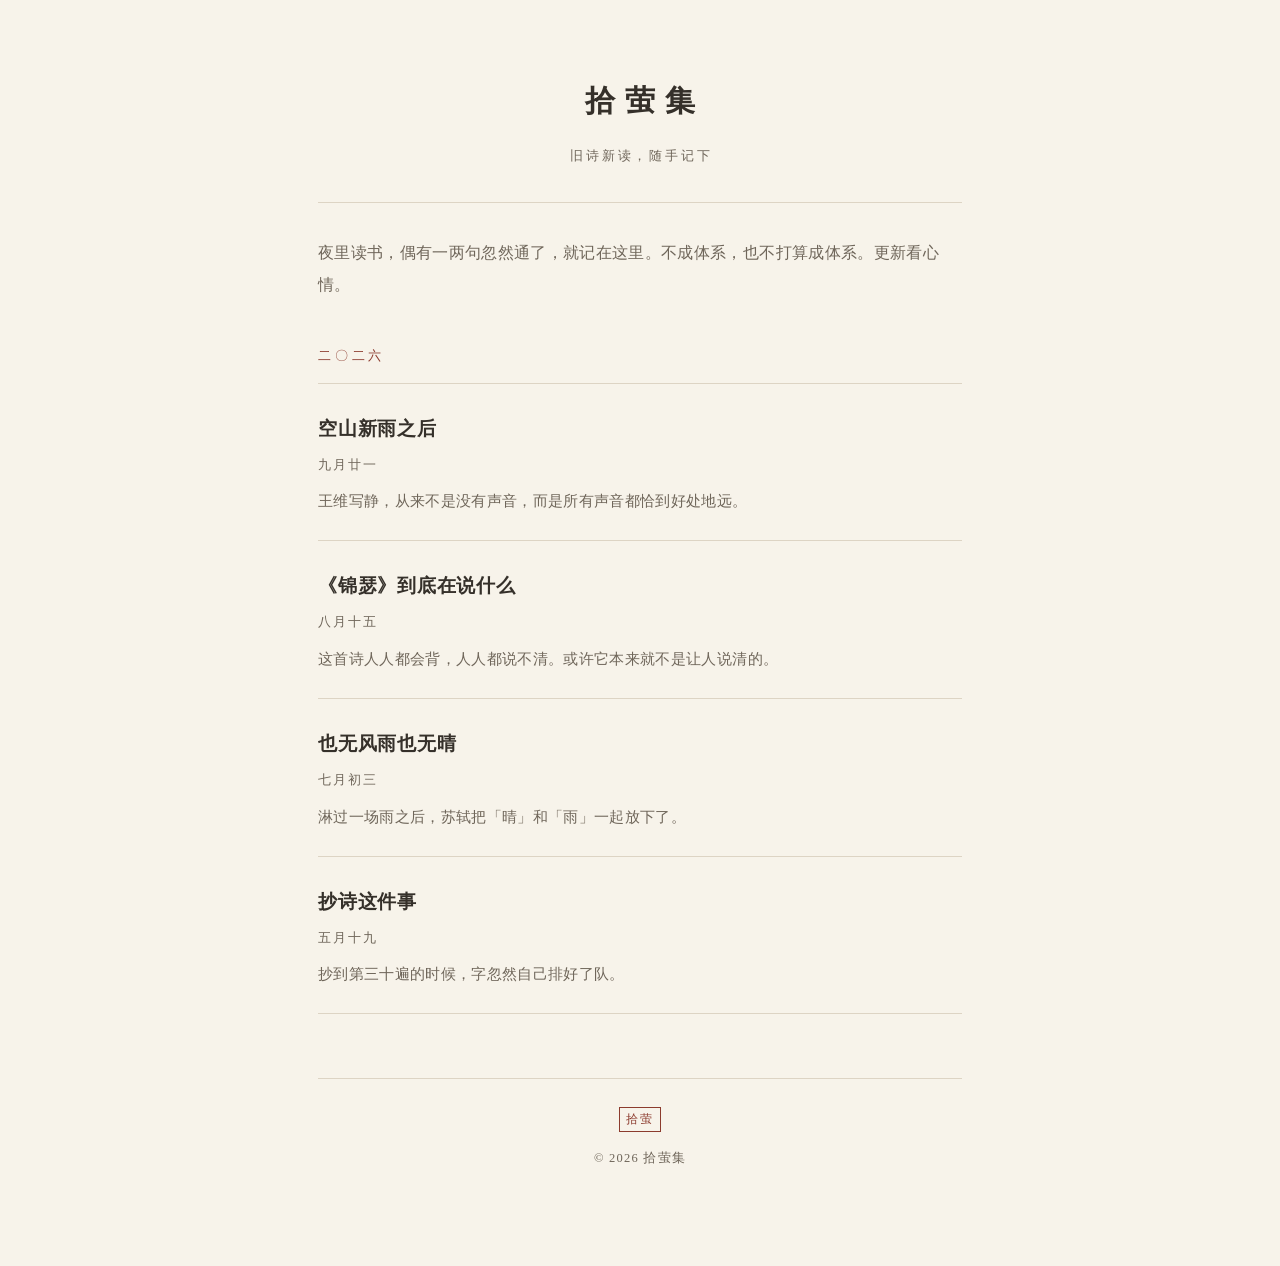
<file: themes/poetry/index.html>
<!DOCTYPE html>
<html lang="zh-CN">
<head>
<meta charset="utf-8">
<meta name="viewport" content="width=device-width, initial-scale=1">
<title>拾萤集 · 旧诗新读</title>
<meta name="description" content="读诗、抄诗，随手记下的一点想法。">
<link rel="stylesheet" href="style.css">
</head>
<body>
<div class="wrap">

  <header class="masthead">
    <h1>拾萤集</h1>
    <p class="sub">旧诗新读，随手记下</p>
  </header>

  <p class="intro">夜里读书，偶有一两句忽然通了，就记在这里。不成体系，也不打算成体系。更新看心情。</p>

  <nav class="year">二〇二六</nav>

  <article class="entry">
    <h2><a href="posts/shanju.html">空山新雨之后</a></h2>
    <p class="date">九月廿一</p>
    <p class="digest">王维写静，从来不是没有声音，而是所有声音都恰到好处地远。</p>
  </article>

  <article class="entry">
    <h2><a href="posts/jinse.html">《锦瑟》到底在说什么</a></h2>
    <p class="date">八月十五</p>
    <p class="digest">这首诗人人都会背，人人都说不清。或许它本来就不是让人说清的。</p>
  </article>

  <article class="entry">
    <h2><a href="posts/dingfengbo.html">也无风雨也无晴</a></h2>
    <p class="date">七月初三</p>
    <p class="digest">淋过一场雨之后，苏轼把「晴」和「雨」一起放下了。</p>
  </article>

  <article class="entry">
    <h2><a href="posts/chaoshi.html">抄诗这件事</a></h2>
    <p class="date">五月十九</p>
    <p class="digest">抄到第三十遍的时候，字忽然自己排好了队。</p>
  </article>

  <footer>
    <span class="seal">拾萤</span>
    <p>© 2026 拾萤集</p>
  </footer>

</div>
</body>
</html>
</file>
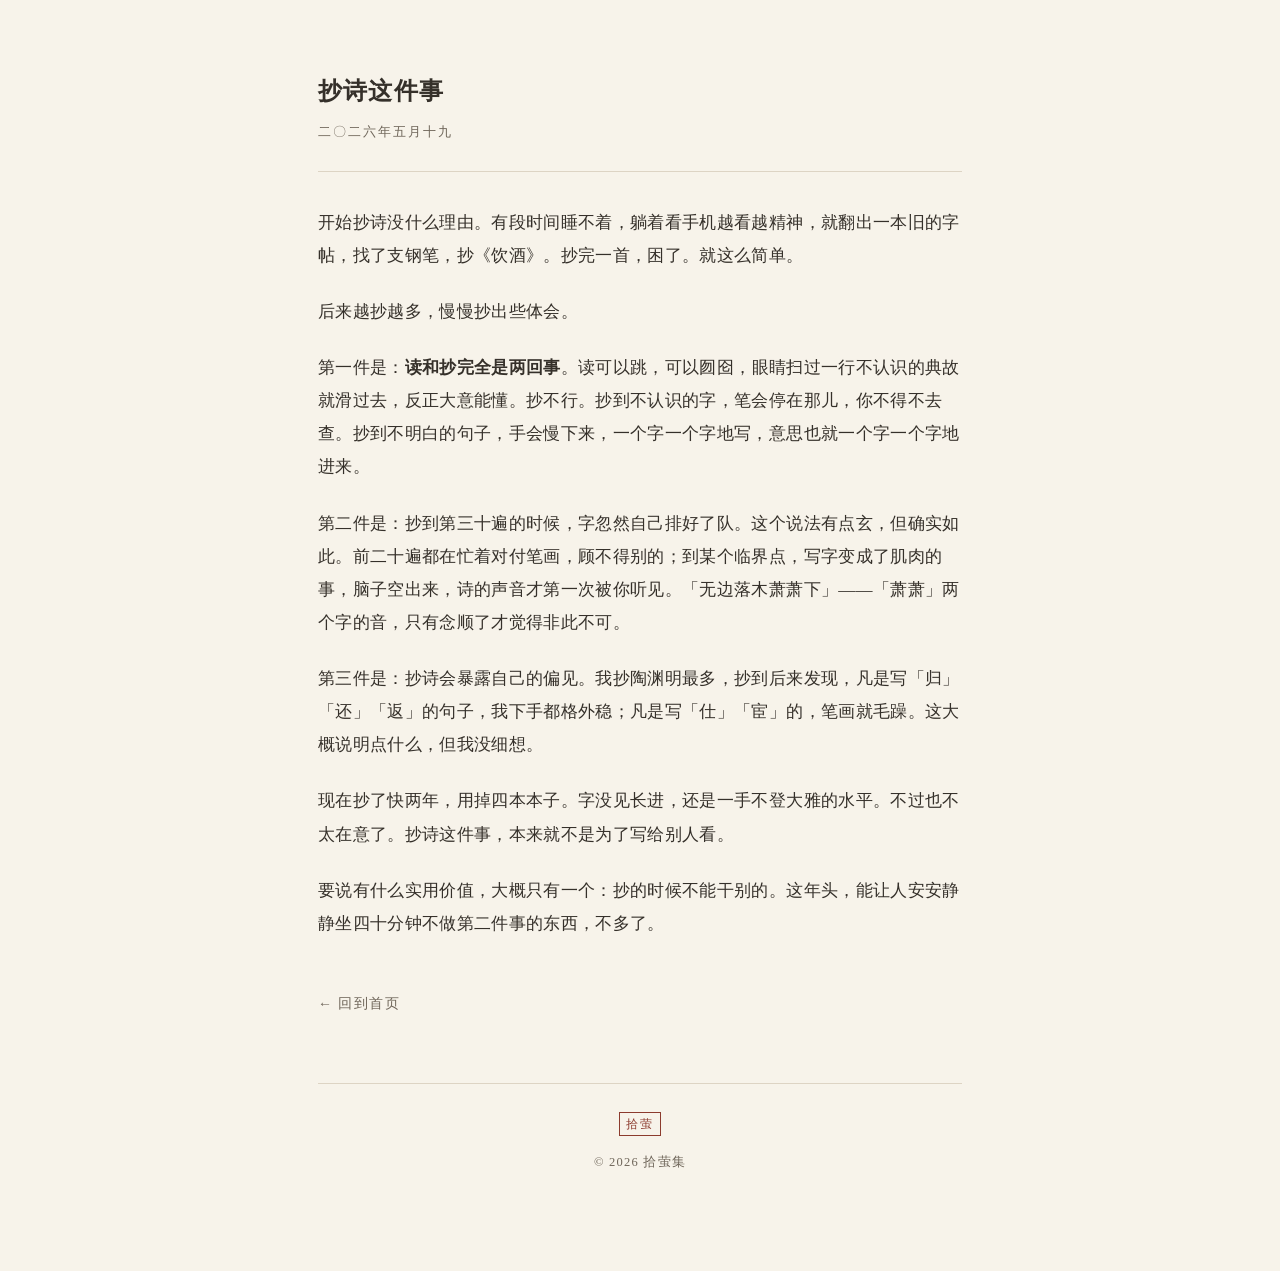
<file: themes/poetry/posts/chaoshi.html>
<!DOCTYPE html>
<html lang="zh-CN">
<head>
<meta charset="utf-8">
<meta name="viewport" content="width=device-width, initial-scale=1">
<title>抄诗这件事 · 拾萤集</title>
<link rel="stylesheet" href="../style.css">
</head>
<body>
<div class="wrap">

  <header class="post-head">
    <h1>抄诗这件事</h1>
    <p class="date">二〇二六年五月十九</p>
  </header>

  <div class="post">

    <p>开始抄诗没什么理由。有段时间睡不着，躺着看手机越看越精神，就翻出一本旧的字帖，找了支钢笔，抄《饮酒》。抄完一首，困了。就这么简单。</p>

    <p>后来越抄越多，慢慢抄出些体会。</p>

    <p>第一件是：<b>读和抄完全是两回事</b>。读可以跳，可以囫囵，眼睛扫过一行不认识的典故就滑过去，反正大意能懂。抄不行。抄到不认识的字，笔会停在那儿，你不得不去查。抄到不明白的句子，手会慢下来，一个字一个字地写，意思也就一个字一个字地进来。</p>

    <p>第二件是：抄到第三十遍的时候，字忽然自己排好了队。这个说法有点玄，但确实如此。前二十遍都在忙着对付笔画，顾不得别的；到某个临界点，写字变成了肌肉的事，脑子空出来，诗的声音才第一次被你听见。「无边落木萧萧下」——「萧萧」两个字的音，只有念顺了才觉得非此不可。</p>

    <p>第三件是：抄诗会暴露自己的偏见。我抄陶渊明最多，抄到后来发现，凡是写「归」「还」「返」的句子，我下手都格外稳；凡是写「仕」「宦」的，笔画就毛躁。这大概说明点什么，但我没细想。</p>

    <p>现在抄了快两年，用掉四本本子。字没见长进，还是一手不登大雅的水平。不过也不太在意了。抄诗这件事，本来就不是为了写给别人看。</p>

    <p>要说有什么实用价值，大概只有一个：抄的时候不能干别的。这年头，能让人安安静静坐四十分钟不做第二件事的东西，不多了。</p>

    <p class="back"><a class="back" href="../index.html">← 回到首页</a></p>

  </div>

  <footer>
    <span class="seal">拾萤</span>
    <p>© 2026 拾萤集</p>
  </footer>

</div>
</body>
</html>
</file>
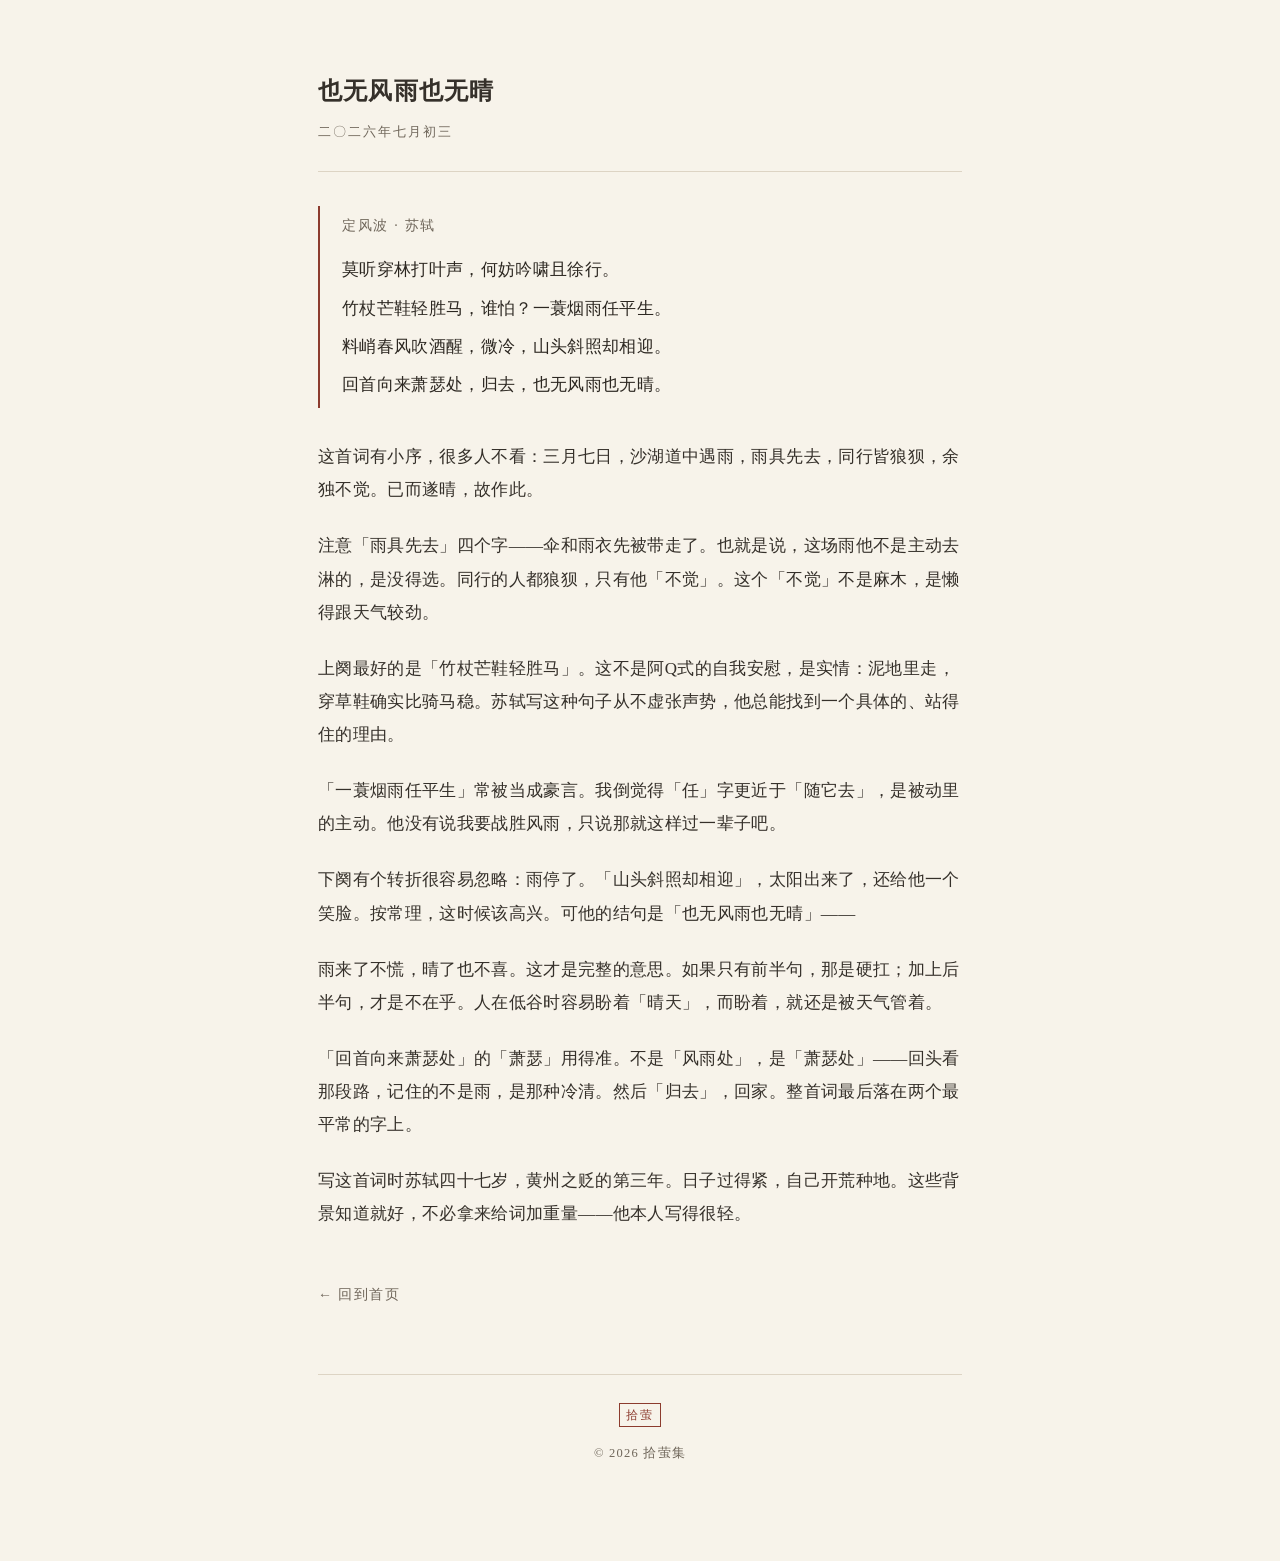
<file: themes/poetry/posts/dingfengbo.html>
<!DOCTYPE html>
<html lang="zh-CN">
<head>
<meta charset="utf-8">
<meta name="viewport" content="width=device-width, initial-scale=1">
<title>也无风雨也无晴 · 拾萤集</title>
<link rel="stylesheet" href="../style.css">
</head>
<body>
<div class="wrap">

  <header class="post-head">
    <h1>也无风雨也无晴</h1>
    <p class="date">二〇二六年七月初三</p>
  </header>

  <div class="post">

    <div class="poem">
      <span class="title">定风波 · 苏轼</span>
      <span>莫听穿林打叶声，何妨吟啸且徐行。</span>
      <span>竹杖芒鞋轻胜马，谁怕？一蓑烟雨任平生。</span>
      <span>料峭春风吹酒醒，微冷，山头斜照却相迎。</span>
      <span>回首向来萧瑟处，归去，也无风雨也无晴。</span>
    </div>

    <p>这首词有小序，很多人不看：三月七日，沙湖道中遇雨，雨具先去，同行皆狼狈，余独不觉。已而遂晴，故作此。</p>

    <p>注意「雨具先去」四个字——伞和雨衣先被带走了。也就是说，这场雨他不是主动去淋的，是没得选。同行的人都狼狈，只有他「不觉」。这个「不觉」不是麻木，是懒得跟天气较劲。</p>

    <p>上阕最好的是「竹杖芒鞋轻胜马」。这不是阿Q式的自我安慰，是实情：泥地里走，穿草鞋确实比骑马稳。苏轼写这种句子从不虚张声势，他总能找到一个具体的、站得住的理由。</p>

    <p>「一蓑烟雨任平生」常被当成豪言。我倒觉得「任」字更近于「随它去」，是被动里的主动。他没有说我要战胜风雨，只说那就这样过一辈子吧。</p>

    <p>下阕有个转折很容易忽略：雨停了。「山头斜照却相迎」，太阳出来了，还给他一个笑脸。按常理，这时候该高兴。可他的结句是「也无风雨也无晴」——</p>

    <p>雨来了不慌，晴了也不喜。这才是完整的意思。如果只有前半句，那是硬扛；加上后半句，才是不在乎。人在低谷时容易盼着「晴天」，而盼着，就还是被天气管着。</p>

    <p>「回首向来萧瑟处」的「萧瑟」用得准。不是「风雨处」，是「萧瑟处」——回头看那段路，记住的不是雨，是那种冷清。然后「归去」，回家。整首词最后落在两个最平常的字上。</p>

    <p>写这首词时苏轼四十七岁，黄州之贬的第三年。日子过得紧，自己开荒种地。这些背景知道就好，不必拿来给词加重量——他本人写得很轻。</p>

    <p class="back"><a class="back" href="../index.html">← 回到首页</a></p>

  </div>

  <footer>
    <span class="seal">拾萤</span>
    <p>© 2026 拾萤集</p>
  </footer>

</div>
</body>
</html>
</file>
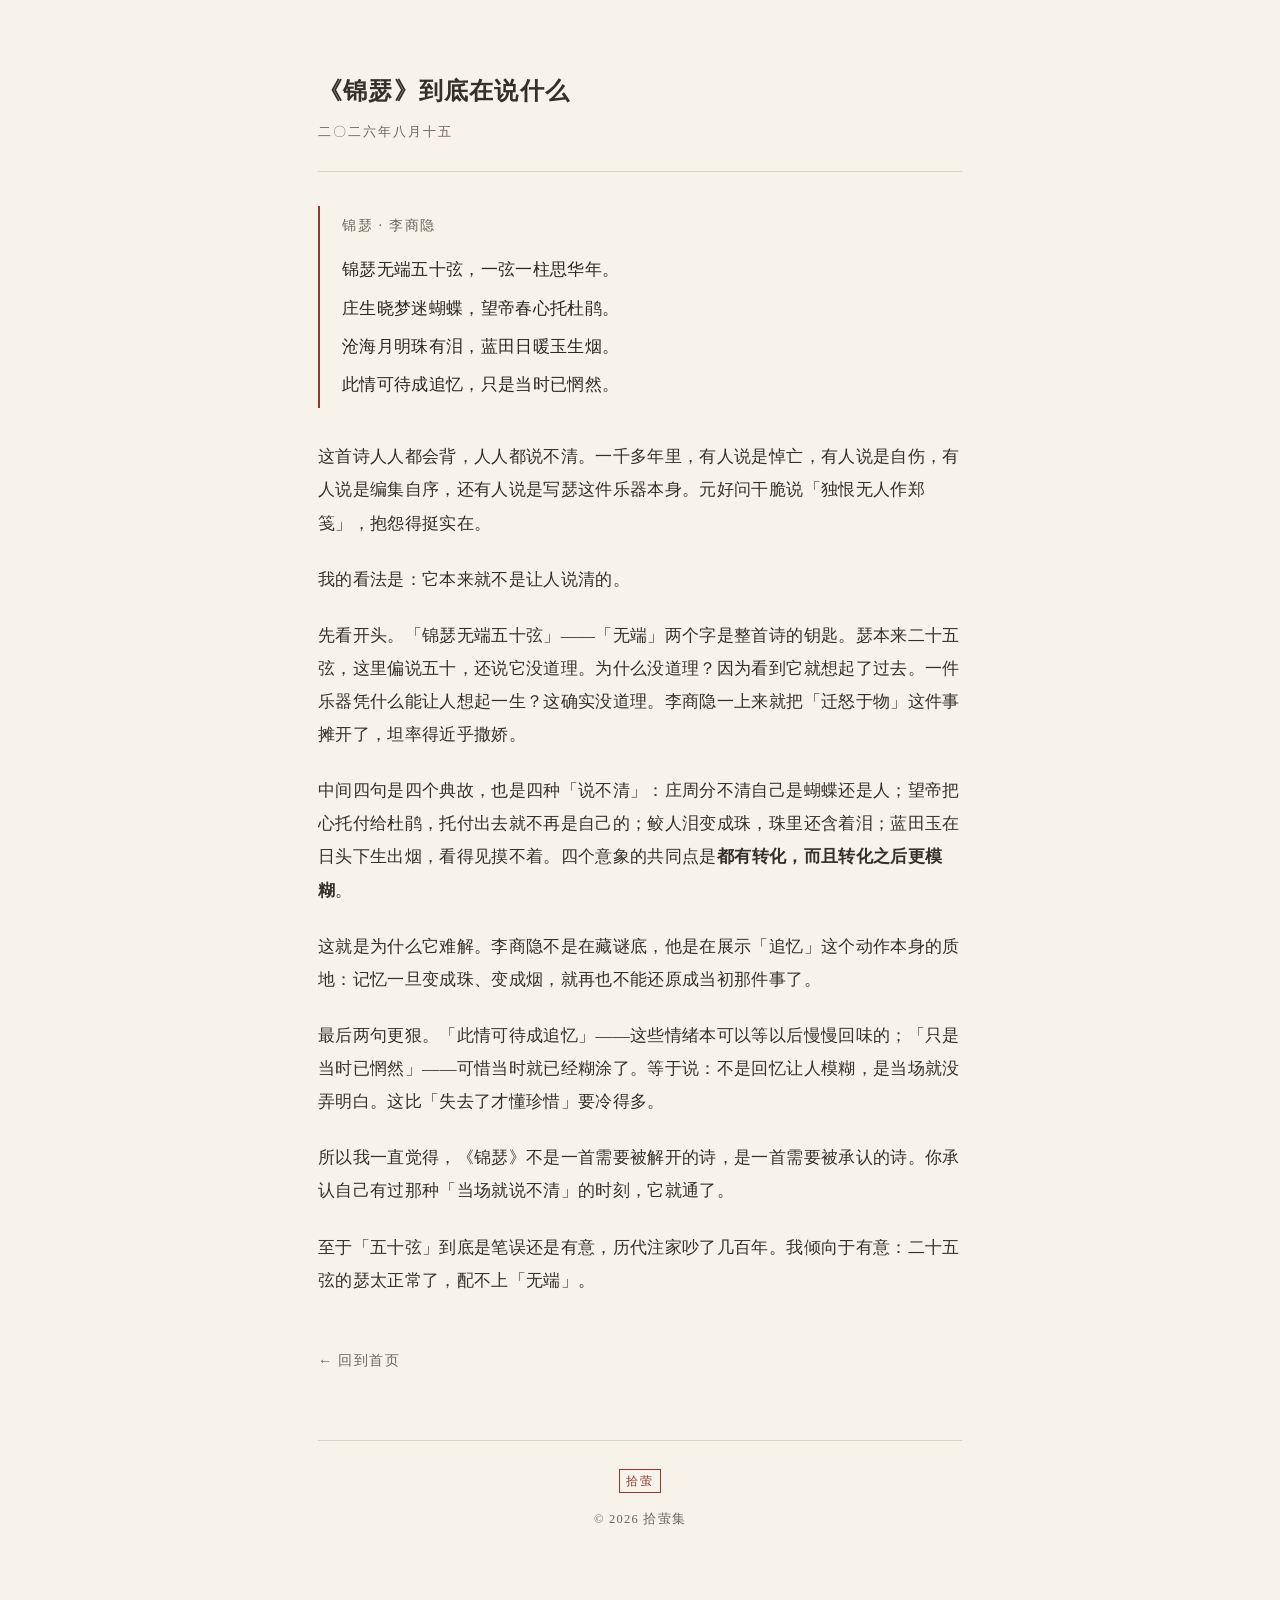
<file: themes/poetry/posts/jinse.html>
<!DOCTYPE html>
<html lang="zh-CN">
<head>
<meta charset="utf-8">
<meta name="viewport" content="width=device-width, initial-scale=1">
<title>《锦瑟》到底在说什么 · 拾萤集</title>
<link rel="stylesheet" href="../style.css">
</head>
<body>
<div class="wrap">

  <header class="post-head">
    <h1>《锦瑟》到底在说什么</h1>
    <p class="date">二〇二六年八月十五</p>
  </header>

  <div class="post">

    <div class="poem">
      <span class="title">锦瑟 · 李商隐</span>
      <span>锦瑟无端五十弦，一弦一柱思华年。</span>
      <span>庄生晓梦迷蝴蝶，望帝春心托杜鹃。</span>
      <span>沧海月明珠有泪，蓝田日暖玉生烟。</span>
      <span>此情可待成追忆，只是当时已惘然。</span>
    </div>

    <p>这首诗人人都会背，人人都说不清。一千多年里，有人说是悼亡，有人说是自伤，有人说是编集自序，还有人说是写瑟这件乐器本身。元好问干脆说「独恨无人作郑笺」，抱怨得挺实在。</p>

    <p>我的看法是：它本来就不是让人说清的。</p>

    <p>先看开头。「锦瑟无端五十弦」——「无端」两个字是整首诗的钥匙。瑟本来二十五弦，这里偏说五十，还说它没道理。为什么没道理？因为看到它就想起了过去。一件乐器凭什么能让人想起一生？这确实没道理。李商隐一上来就把「迁怒于物」这件事摊开了，坦率得近乎撒娇。</p>

    <p>中间四句是四个典故，也是四种「说不清」：庄周分不清自己是蝴蝶还是人；望帝把心托付给杜鹃，托付出去就不再是自己的；鲛人泪变成珠，珠里还含着泪；蓝田玉在日头下生出烟，看得见摸不着。四个意象的共同点是<b>都有转化，而且转化之后更模糊</b>。</p>

    <p>这就是为什么它难解。李商隐不是在藏谜底，他是在展示「追忆」这个动作本身的质地：记忆一旦变成珠、变成烟，就再也不能还原成当初那件事了。</p>

    <p>最后两句更狠。「此情可待成追忆」——这些情绪本可以等以后慢慢回味的；「只是当时已惘然」——可惜当时就已经糊涂了。等于说：不是回忆让人模糊，是当场就没弄明白。这比「失去了才懂珍惜」要冷得多。</p>

    <p>所以我一直觉得，《锦瑟》不是一首需要被解开的诗，是一首需要被承认的诗。你承认自己有过那种「当场就说不清」的时刻，它就通了。</p>

    <p>至于「五十弦」到底是笔误还是有意，历代注家吵了几百年。我倾向于有意：二十五弦的瑟太正常了，配不上「无端」。</p>

    <p class="back"><a class="back" href="../index.html">← 回到首页</a></p>

  </div>

  <footer>
    <span class="seal">拾萤</span>
    <p>© 2026 拾萤集</p>
  </footer>

</div>
</body>
</html>
</file>
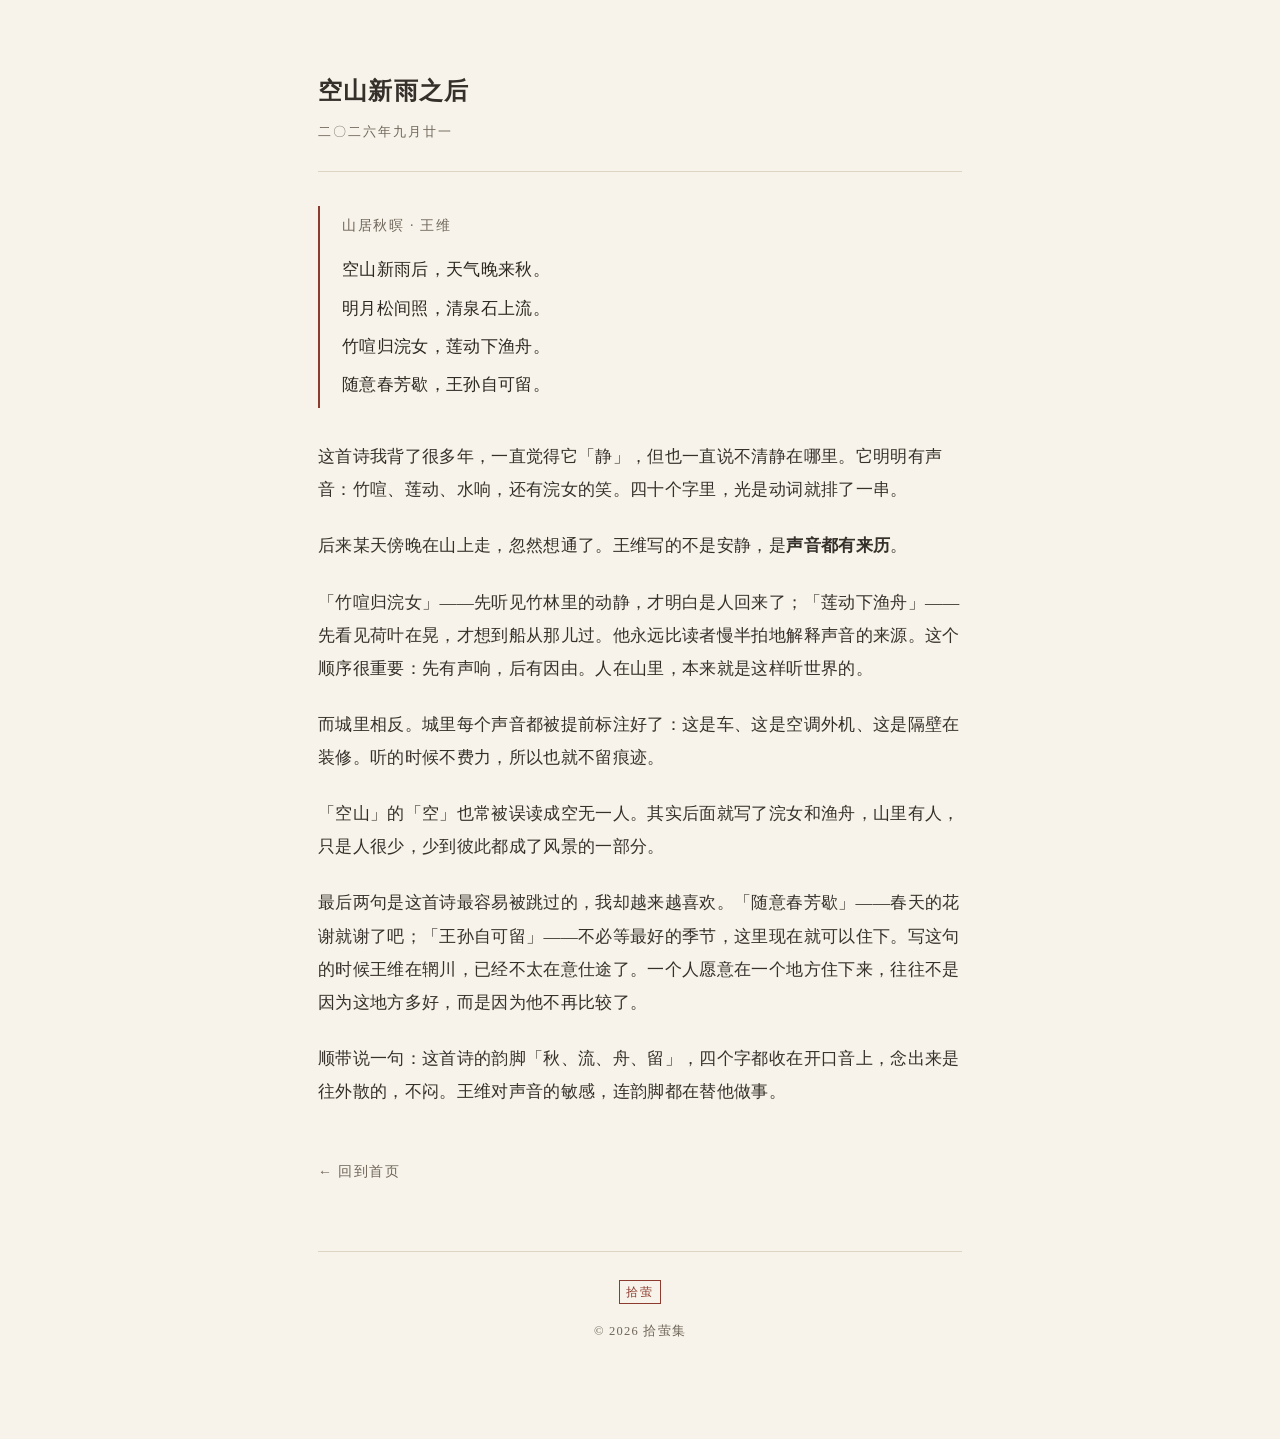
<file: themes/poetry/posts/shanju.html>
<!DOCTYPE html>
<html lang="zh-CN">
<head>
<meta charset="utf-8">
<meta name="viewport" content="width=device-width, initial-scale=1">
<title>空山新雨之后 · 拾萤集</title>
<link rel="stylesheet" href="../style.css">
</head>
<body>
<div class="wrap">

  <header class="post-head">
    <h1>空山新雨之后</h1>
    <p class="date">二〇二六年九月廿一</p>
  </header>

  <div class="post">

    <div class="poem">
      <span class="title">山居秋暝 · 王维</span>
      <span>空山新雨后，天气晚来秋。</span>
      <span>明月松间照，清泉石上流。</span>
      <span>竹喧归浣女，莲动下渔舟。</span>
      <span>随意春芳歇，王孙自可留。</span>
    </div>

    <p>这首诗我背了很多年，一直觉得它「静」，但也一直说不清静在哪里。它明明有声音：竹喧、莲动、水响，还有浣女的笑。四十个字里，光是动词就排了一串。</p>

    <p>后来某天傍晚在山上走，忽然想通了。王维写的不是安静，是<b>声音都有来历</b>。</p>

    <p>「竹喧归浣女」——先听见竹林里的动静，才明白是人回来了；「莲动下渔舟」——先看见荷叶在晃，才想到船从那儿过。他永远比读者慢半拍地解释声音的来源。这个顺序很重要：先有声响，后有因由。人在山里，本来就是这样听世界的。</p>

    <p>而城里相反。城里每个声音都被提前标注好了：这是车、这是空调外机、这是隔壁在装修。听的时候不费力，所以也就不留痕迹。</p>

    <p>「空山」的「空」也常被误读成空无一人。其实后面就写了浣女和渔舟，山里有人，只是人很少，少到彼此都成了风景的一部分。</p>

    <p>最后两句是这首诗最容易被跳过的，我却越来越喜欢。「随意春芳歇」——春天的花谢就谢了吧；「王孙自可留」——不必等最好的季节，这里现在就可以住下。写这句的时候王维在辋川，已经不太在意仕途了。一个人愿意在一个地方住下来，往往不是因为这地方多好，而是因为他不再比较了。</p>

    <p>顺带说一句：这首诗的韵脚「秋、流、舟、留」，四个字都收在开口音上，念出来是往外散的，不闷。王维对声音的敏感，连韵脚都在替他做事。</p>

    <p class="back"><a class="back" href="../index.html">← 回到首页</a></p>

  </div>

  <footer>
    <span class="seal">拾萤</span>
    <p>© 2026 拾萤集</p>
  </footer>

</div>
</body>
</html>
</file>
<file: themes/poetry/style.css>
:root {
  --paper: #f7f3ea;
  --ink: #35302a;
  --ink-soft: #6f665a;
  --rule: #ddd4c4;
  --seal: #8c3b2e;
}

* { box-sizing: border-box; }

html { -webkit-text-size-adjust: 100%; }

body {
  margin: 0;
  background: var(--paper);
  color: var(--ink);
  font-family: "Songti SC", "Source Han Serif SC", "Noto Serif CJK SC", "SimSun", Georgia, serif;
  font-size: 17px;
  line-height: 1.95;
  letter-spacing: .02em;
}

.wrap {
  max-width: 700px;
  margin: 0 auto;
  padding: 72px 28px 96px;
}

.masthead {
  text-align: center;
  padding-bottom: 34px;
  border-bottom: 1px solid var(--rule);
}

.masthead h1 {
  margin: 0;
  font-size: 30px;
  font-weight: 600;
  letter-spacing: .34em;
  text-indent: .34em;
}

.masthead .sub {
  margin: 12px 0 0;
  font-size: 13px;
  color: var(--ink-soft);
  letter-spacing: .22em;
  text-indent: .22em;
}

.intro {
  margin: 34px 0 44px;
  color: var(--ink-soft);
  font-size: 15.5px;
  line-height: 2.05;
}

.year {
  font-size: 12.5px;
  color: var(--seal);
  letter-spacing: .3em;
  padding-bottom: 14px;
  border-bottom: 1px solid var(--rule);
}

.entry {
  padding: 26px 0 24px;
  border-bottom: 1px solid var(--rule);
}

.entry h2 {
  margin: 0 0 6px;
  font-size: 19px;
  font-weight: 600;
  letter-spacing: .04em;
}

.entry h2 a {
  color: var(--ink);
  text-decoration: none;
  border-bottom: 1px solid transparent;
  transition: border-color .2s;
}

.entry h2 a:hover { border-bottom-color: var(--seal); }

.date {
  margin: 0 0 10px;
  font-size: 12.5px;
  color: var(--ink-soft);
  letter-spacing: .16em;
}

.digest {
  margin: 0;
  color: var(--ink-soft);
  font-size: 15px;
  line-height: 1.95;
}

/* ---------- 单篇 ---------- */

.post-head {
  border-bottom: 1px solid var(--rule);
  padding-bottom: 26px;
  margin-bottom: 34px;
}

.post-head h1 {
  margin: 0 0 10px;
  font-size: 24px;
  font-weight: 600;
  letter-spacing: .05em;
  line-height: 1.6;
}

.post-head .date { margin: 0; }

.post p { margin: 0 0 1.35em; }

.poem {
  margin: 30px 0 32px;
  padding: 4px 0 4px 22px;
  border-left: 2px solid var(--seal);
  color: #2c2721;
  font-size: 17px;
  line-height: 2.25;
}

.poem span { display: block; }

.poem .title {
  font-size: 14px;
  color: var(--ink-soft);
  letter-spacing: .12em;
  margin-bottom: 10px;
}

.post p.back { margin: 46px 0 0; }

a.back {
  display: inline-block;
  font-size: 14px;
  color: var(--ink-soft);
  text-decoration: none;
  letter-spacing: .1em;
}

a.back:hover { color: var(--seal); }

footer {
  margin-top: 64px;
  padding-top: 28px;
  border-top: 1px solid var(--rule);
  text-align: center;
  color: var(--ink-soft);
  font-size: 12.5px;
  letter-spacing: .1em;
}

footer p { margin: 14px 0 0; }

.seal {
  display: inline-block;
  padding: 3px 6px;
  border: 1px solid var(--seal);
  color: var(--seal);
  font-size: 11.5px;
  letter-spacing: .18em;
  line-height: 1.4;
}

@media (max-width: 520px) {
  body { font-size: 16px; }
  .wrap { padding: 48px 20px 72px; }
  .masthead h1 { font-size: 25px; letter-spacing: .24em; text-indent: .24em; }
  .post-head h1 { font-size: 20px; }
}
</file>
